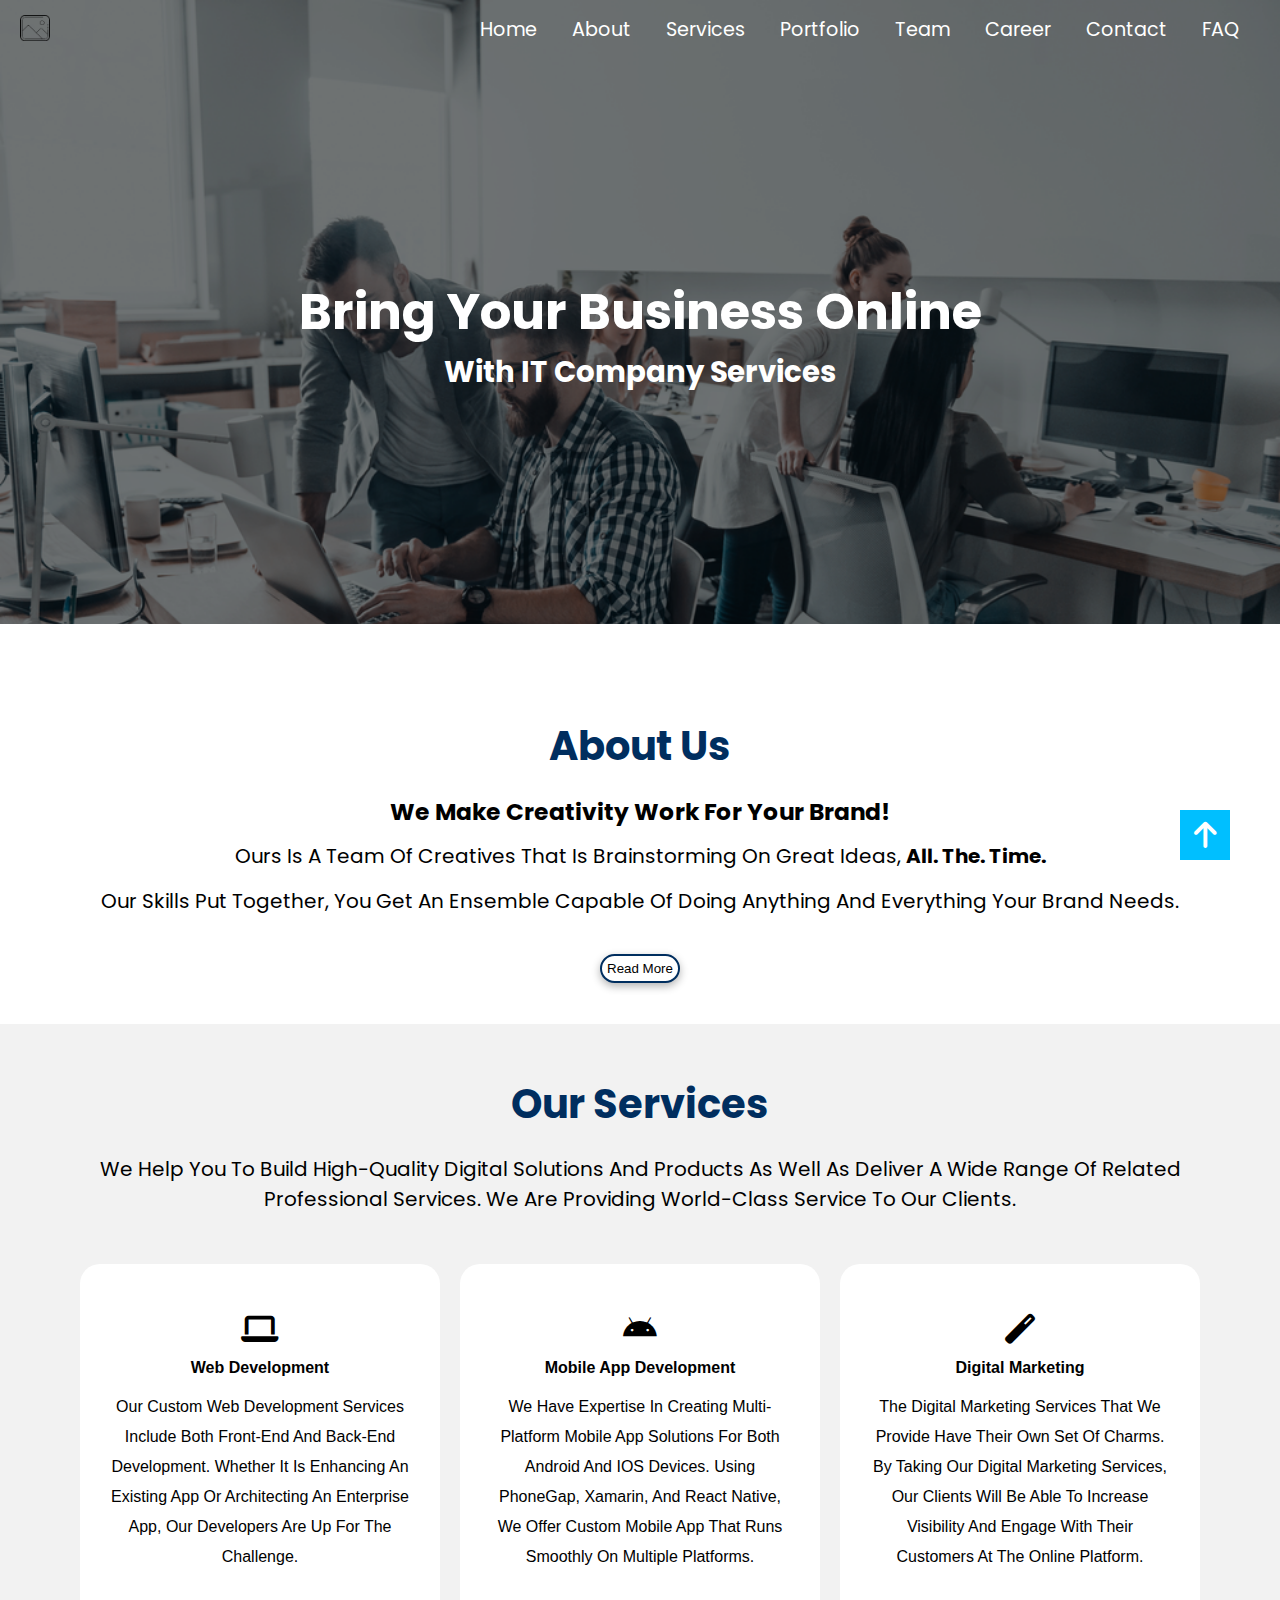
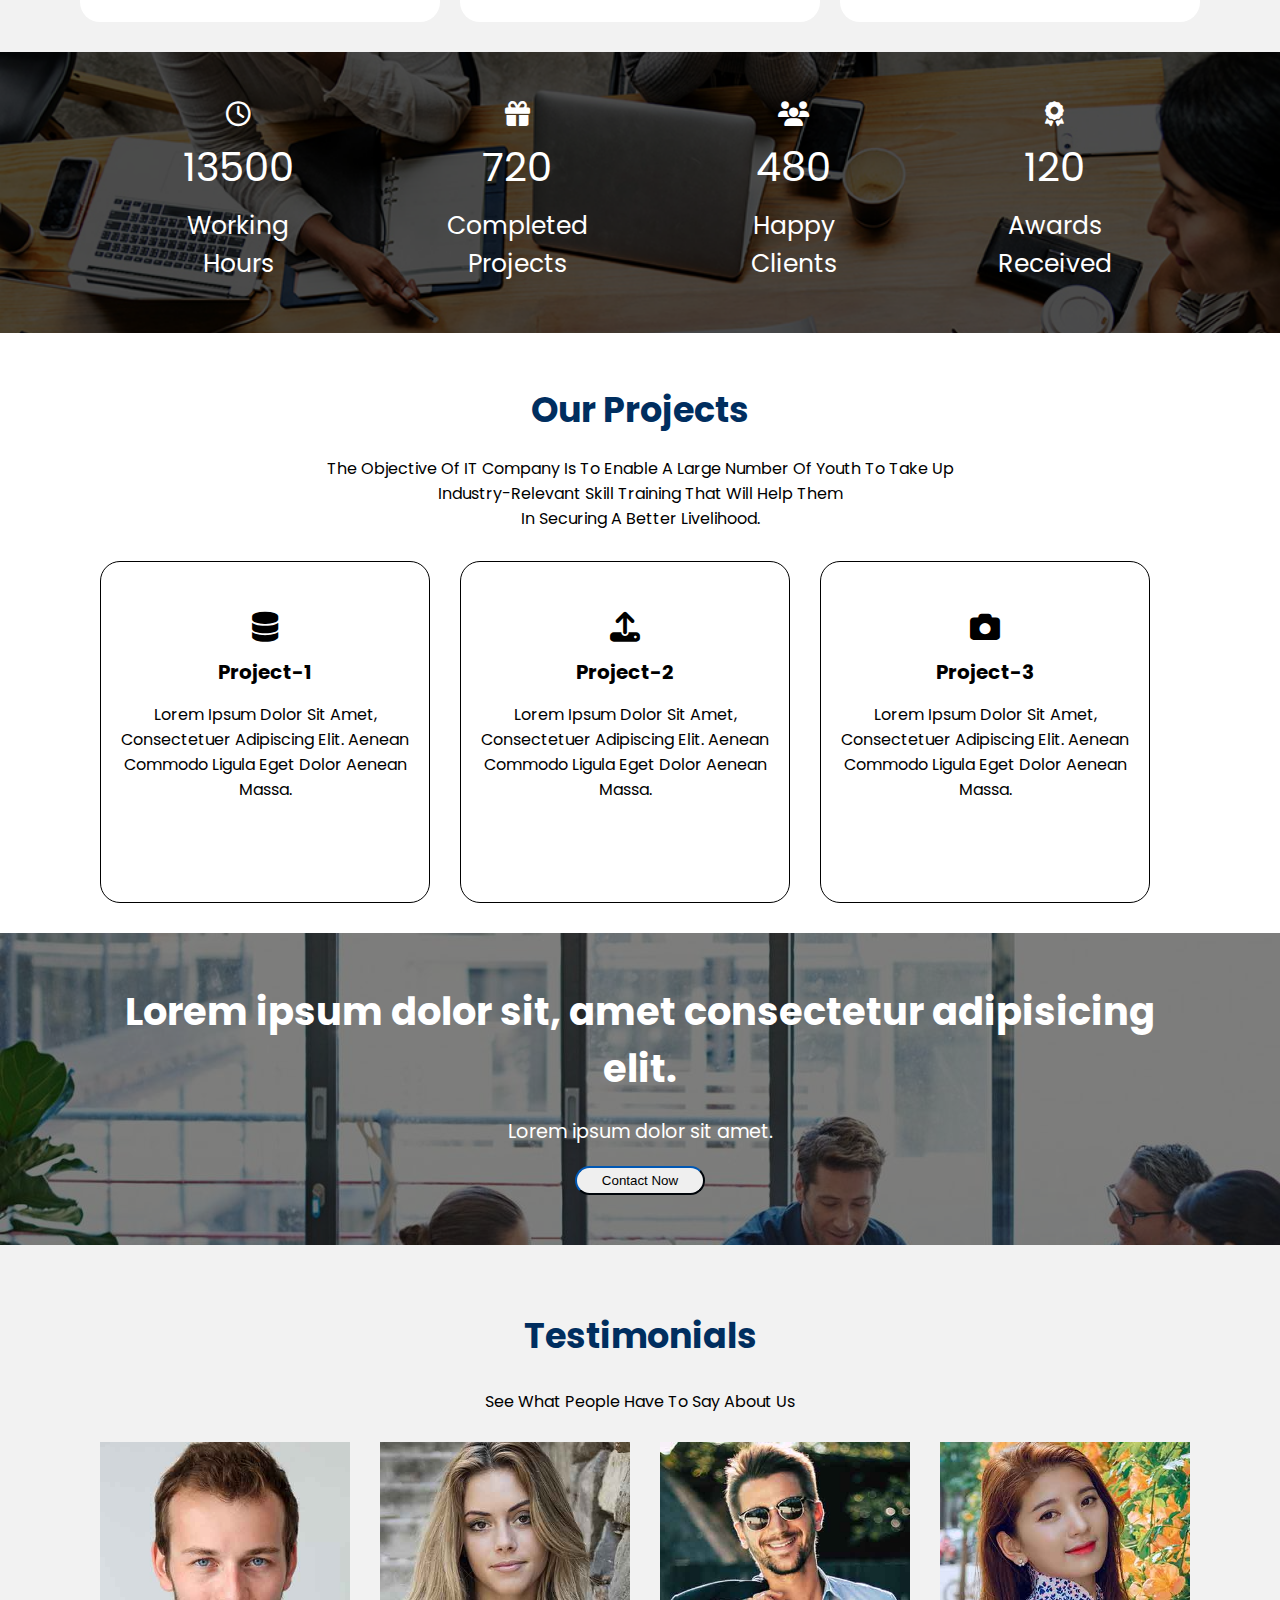
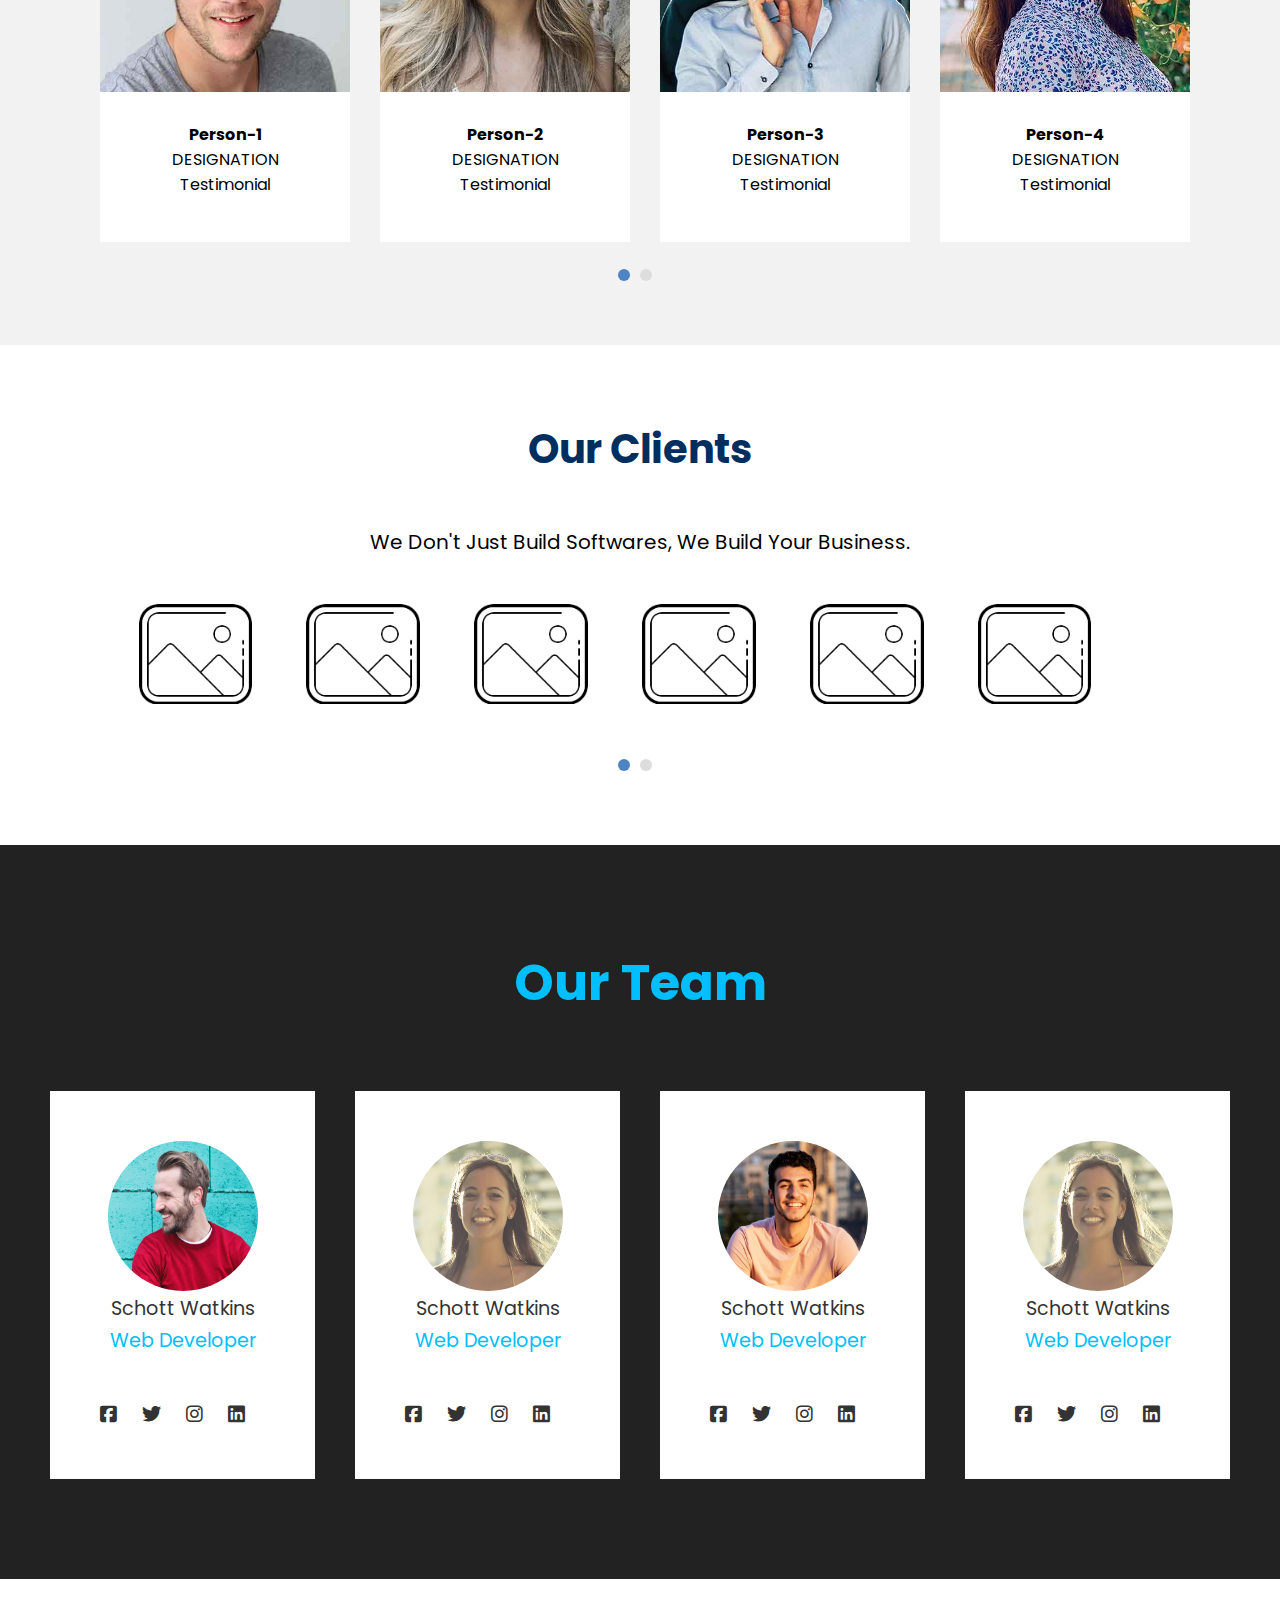
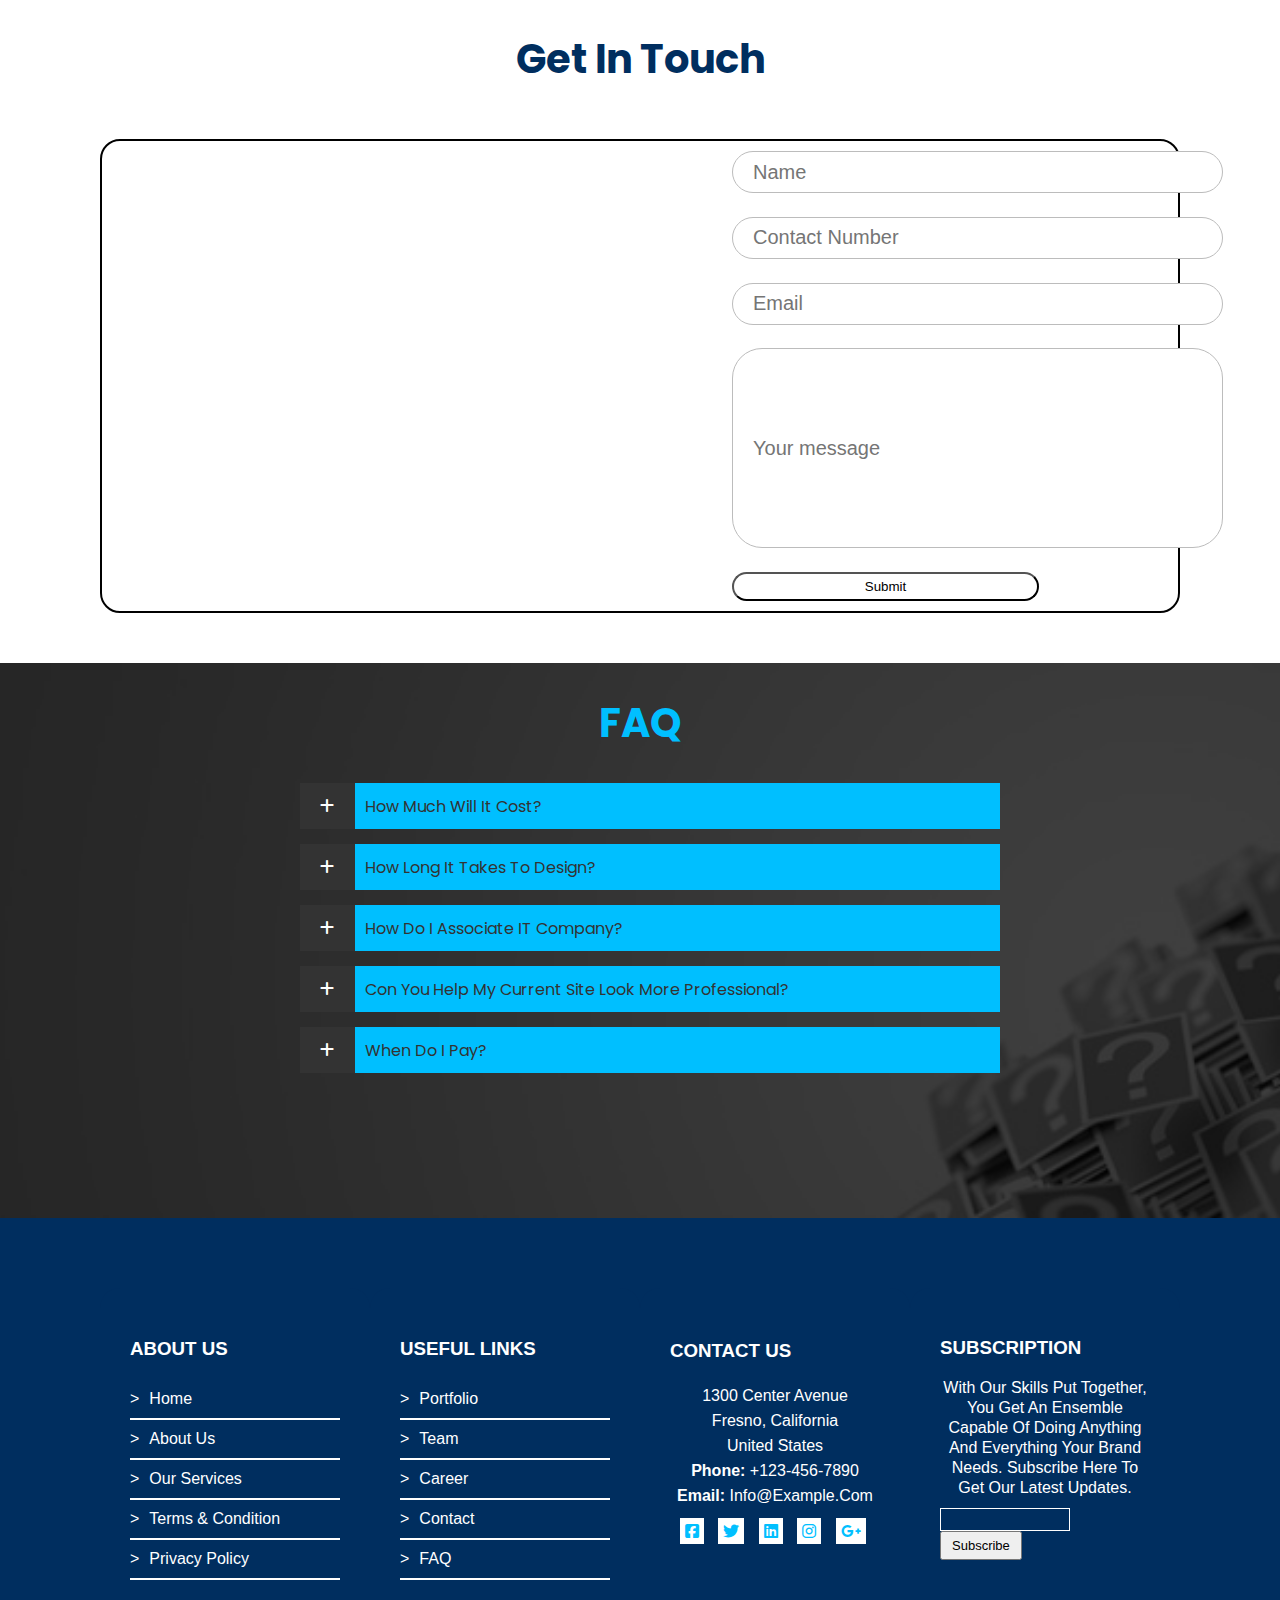
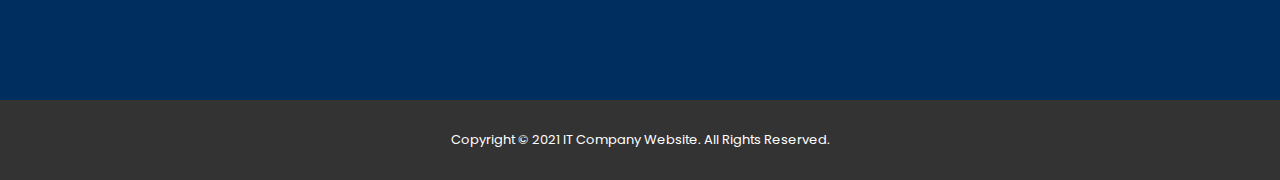
<file: index.html>
<html>
  <head>
    <title>home</title>
    <link rel="stylesheet" href="/css files/style.css" type="text/css" />
    <link rel="stylesheet" href="/css files/all.css" type="text/css" />
    <link rel="preconnect" href="https://fonts.googleapis.com" />
    <link rel="preconnect" href="https://fonts.gstatic.com" crossorigin />
    <link
      href="https://fonts.googleapis.com/css2?family=Hind+Madurai:wght@400;500&family=Kumbh+Sans:wght@400;500&family=Lato&family=Noto+Sans+Sora+Sompeng:wght@400;500&family=Pontano+Sans:wght@400;500;600&family=Varela&family=Vazirmatn:wght@400;500&display=swap"
      rel="stylesheet"
    />
    <link rel="preconnect" href="https://fonts.googleapis.com" />
    <link rel="preconnect" href="https://fonts.gstatic.com" crossorigin />
    <link
      href="https://fonts.googleapis.com/css2?family=Poppins:wght@300;400;500;600&display=swap"
      rel="stylesheet"
    />
  </head>
  <body>
    <!--Header-->
    <header>
      <nav>
        <div class="image">
          <img src="/image/image.png" alt="image" />
        </div>
        <div class="links">
          <ul>
            <li><a href="index.html">Home</a></li>
            <li><a href="#about">About</a></li>
            <li><a href="#services">Services</a></li>
            <li><a href="#portfolio">Portfolio</a></li>
            <li><a href="#team">Team</a></li>
            <li><a href="#career">Career</a></li>
            <li><a href="#contact">Contact</a></li>
            <li><a href="#faq">FAQ </a></li>
          </ul>
        </div>
      </nav>
      <div class="text">
        <h1>Bring Your Business Online</h1>
        <h3>With IT Company Services</h3>
      </div>
    </header>
    <!--Header Close-->

    <!--About US-->
    <a name="about"></a>
    <section>
      <div class="about-us">
        <h1>About Us</h1>
        <h3>We Make Creativity Work For Your Brand!</h3>
        <p>
          Ours Is A Team Of Creatives That Is Brainstorming On Great Ideas,
          <b>All. The. Time.</b>
        </p>
        <p>
          Our Skills Put Together, You Get An Ensemble Capable Of Doing Anything
          And Everything Your Brand Needs.
        </p>
        <button><a href="index.html">Read More</a></button>
      </div>
    </section>

    <!--Our Services-->
    <a name="services"></a>
    <section>
      <div class="services">
        <h1>Our Services</h1>
        <p>
          We Help You To Build High-Quality Digital Solutions And Products As
          Well As Deliver A Wide Range Of Related Professional Services. We Are
          Providing World-Class Service To Our Clients.
        </p>
        <div class="service">
          <div class="web block">
            <i class="fa-solid fa-laptop"></i>
            <h4>Web Development</h4>
            <p>
              Our Custom Web Development Services Include Both Front-End And
              Back-End Development. Whether It Is Enhancing An Existing App Or
              Architecting An Enterprise App, Our Developers Are Up For The
              Challenge.
            </p>
          </div>
          <div class="mobile block">
            <i class="fa-brands fa-android"></i>
            <h4>Mobile App Development</h4>
            <p>
              We Have Expertise In Creating Multi-Platform Mobile App Solutions
              For Both Android And IOS Devices. Using PhoneGap, Xamarin, And
              React Native, We Offer Custom Mobile App That Runs Smoothly On
              Multiple Platforms.
            </p>
          </div>
          <div class="digital-markting block">
            <i class="fa-solid fa-wand-magic"></i>
            <h4>Digital Marketing</h4>
            <p>
              The Digital Marketing Services That We Provide Have Their Own Set
              Of Charms. By Taking Our Digital Marketing Services, Our Clients
              Will Be Able To Increase Visibility And Engage With Their
              Customers At The Online Platform.
            </p>
          </div>
        </div>
      </div>
    </section>

    <!--Data-->
    <section>
      <div class="data">
        <div class="box">
          <i class="fa-regular fa-clock"></i>
          <p>13500</p>
          <p>Working Hours</p>
        </div>
        <div class="box">
          <i class="fa-solid fa-gift"></i>
          <p>720</p>
          <p>Completed Projects</p>
        </div>
        <div class="box">
          <i class="fa-solid fa-users"></i>
          <p>480</p>
          <p>Happy Clients</p>
        </div>
        <div class="box">
          <i class="fa-solid fa-award"></i>
          <p>120</p>
          <p>Awards Received</p>
        </div>
      </div>
    </section>

    <!--Our Projects-->
    <a name="portfolio"></a>
    <section>
      <div class="our-projects">
        <h1>Our Projects</h1>
        <p>
          The Objective Of IT Company Is To Enable A Large Number Of Youth To
          Take Up<br />
          Industry-Relevant Skill Training That Will Help Them<br />
          In Securing A Better Livelihood.
        </p>
        <div class="projects">
          <div class="box">
            <i class="fa-solid fa-database"></i>
            <h4>Project-1</h4>
            <p>
              Lorem Ipsum Dolor Sit Amet, Consectetuer Adipiscing Elit. Aenean
              Commodo Ligula Eget Dolor Aenean Massa.
            </p>
          </div>
          <div class="box">
            <i class="fa-solid fa-upload"></i>
            <h4>Project-2</h4>
            <p>
              Lorem Ipsum Dolor Sit Amet, Consectetuer Adipiscing Elit. Aenean
              Commodo Ligula Eget Dolor Aenean Massa.
            </p>
          </div>
          <div class="box">
            <i class="fa-solid fa-camera"></i>
            <h4>Project-3</h4>
            <p>
              Lorem Ipsum Dolor Sit Amet, Consectetuer Adipiscing Elit. Aenean
              Commodo Ligula Eget Dolor Aenean Massa.
            </p>
          </div>
        </div>
      </div>
    </section>

    <!--Contact Now-->
    <section>
      <div class="contact-now">
        <h1>Lorem ipsum dolor sit, amet consectetur adipisicing elit.</h1>
        <p>Lorem ipsum dolor sit amet.</p>
        <button>Contact Now</button>
      </div>
    </section>

    <!--Testimonials-->
    <section>
      <div class="testimonials">
        <h1>Testimonials</h1>
        <p>See What People Have To Say About Us</p>
        <div class="persons">
          <div class="box">
            <img src="/image/testimonial-1.jpg" alt="image" />
            <p><b>Person-1</b></p>
            <p>DESIGNATION</p>
            <p>Testimonial</p>
          </div>
          <div class="box">
            <img src="/image/testimonial-2.jpg" alt="image" />
            <p><b>Person-2</b></p>
            <p>DESIGNATION</p>
            <p>Testimonial</p>
          </div>
          <div class="box">
            <img src="/image/testimonial-3.jpg" alt="image" />
            <p><b>Person-3</b></p>
            <p>DESIGNATION</p>
            <p>Testimonial</p>
          </div>
          <div class="box">
            <img src="/image/testimonial-4.jpg" alt="image" />
            <p><b>Person-4</b></p>
            <p>DESIGNATION</p>
            <p>Testimonial</p>
          </div>
        </div>
        <div class="circles">
          <div class="circle"> </div>
          <div class="circle" id="non-color"> </div>
        </div> 
      </div>
    </section>

    <!--Our Clients-->
    <section>
      <div class="our-clients">
        <h1>Our Clients</h1>
        <p>We Don't Just Build Softwares, We Build Your Business.</p>
        <div class="images">
          <img src="/image/image.png" alt="image">
          <img src="/image/image.png" alt="image">
          <img src="/image/image.png" alt="image">
          <img src="/image/image.png" alt="image">
          <img src="/image/image.png" alt="image">
          <img src="/image/image.png" alt="image">
        </div>
        <div class="circles">
          <div class="circle"> </div>
          <div class="circle" id="non-color"> </div>
        </div> 
      </div>
    </section>

    <!--Our Team-->
    <a name="team"></a>
    <section>
      <div class="our-team">
        <h1>Our Team</h1>
        <div class="team-member">
          <div class="member">
            <img src="/image/pexels-andrea-piacquadio-845434.jpg" alt="image" />
            <p>Schott Watkins</p>
            <p>Web Developer</p>
            <div class="icon">
              <a href="https://www.facebook.com/"
                ><i class="fa-brands fa-square-facebook"></i
              ></a>
              <a href="https://twitter.com/login?lang=en"
                ><i class="fa-brands fa-twitter"></i
              ></a>
              <a href="https://www.instagram.com/"
                ><i class="fa-brands fa-instagram"></i
              ></a>
              <a href="https://www.linkedin.com/"
                ><i class="fa-brands fa-linkedin"></i
              ></a>
            </div>
          </div>
          <div class="member">
            <img src="/image/pexels-andrea-piacquadio-745136.jpg" alt="image" />
            <p>Schott Watkins</p>
            <p>Web Developer</p>
            <div class="icon">
              <a href="https://www.facebook.com/"
                ><i class="fa-brands fa-square-facebook"></i
              ></a>
              <a href="https://twitter.com/login?lang=en"
                ><i class="fa-brands fa-twitter"></i
              ></a>
              <a href="https://www.instagram.com/"
                ><i class="fa-brands fa-instagram"></i
              ></a>
              <a href="https://www.linkedin.com/"
                ><i class="fa-brands fa-linkedin"></i
              ></a>
            </div>
          </div>
          <div class="member">
            <img
              src="/image/pexels-hussein-altameemi-2776353.jpg"
              alt="image"
            />
            <p>Schott Watkins</p>
            <p>Web Developer</p>
            <div class="icon">
              <a href="https://www.facebook.com/"
                ><i class="fa-brands fa-square-facebook"></i
              ></a>
              <a href="https://twitter.com/login?lang=en"
                ><i class="fa-brands fa-twitter"></i
              ></a>
              <a href="https://www.instagram.com/"
                ><i class="fa-brands fa-instagram"></i
              ></a>
              <a href="https://www.linkedin.com/"
                ><i class="fa-brands fa-linkedin"></i
              ></a>
            </div>
          </div>
          <div class="member">
            <img src="/image/pexels-andrea-piacquadio-745136.jpg" alt="image" />
            <p>Schott Watkins</p>
            <p>Web Developer</p>
            <div class="icon">
              <a href="https://www.facebook.com/"
                ><i class="fa-brands fa-square-facebook"></i
              ></a>
              <a href="https://twitter.com/login?lang=en"
                ><i class="fa-brands fa-twitter"></i
              ></a>
              <a href="https://www.instagram.com/"
                ><i class="fa-brands fa-instagram"></i
              ></a>
              <a href="https://www.linkedin.com/"
                ><i class="fa-brands fa-linkedin"></i
              ></a>
            </div>
          </div>
        </div>
      </div>
    </section>

    <!--GET IN TOUCH-->
    <a name="contact"></a>
    <section>
      <div class="get-in-touch">
        <h1>Get In Touch</h1>
        <div class="box">
          <div class="map">
            <iframe
              src="https://www.google.com/maps/embed?pb=!1m14!1m8!1m3!1d42590001.85197726!2d60.94098308800179!3d32.3355387889366!3m2!1i1024!2i768!4f13.1!3m3!1m2!1s0x30635ff06b92b791%3A0xd78c4fa1854213a6!2sIndia!5e0!3m2!1sen!2sin!4v1706084081660!5m2!1sen!2sin"
              width="600"
              height="450"
              style="border: 0"
              allowfullscreen=""
              loading="lazy"
              referrerpolicy="no-referrer-when-downgrade"
            ></iframe>
          </div>
          <div class="message">
            <input type="text" placeholder="Name" class="normal-input"/>
            <input type="text" placeholder="Contact Number" class="normal-input"/>
            <input type="email" placeholder="Email" class="normal-input"/>
            <input type="text" placeholder="Your message" id="big-input"/>
            <button>Submit</button>
          </div>
        </div>
      </div>
    </section>

    <!--FAQ-->
    <a name="faq"></a>
    <section>
      <div class="faq">
        <h1>FAQ</h1>
        <ul>
          <li><i class="fa-solid fa-plus"></i>How Much Will It Cost?</li>
          <li><i class="fa-solid fa-plus"></i>How Long It Takes To Design?</li>
          <li>
            <i class="fa-solid fa-plus"></i>How Do I Associate IT Company?
          </li>
          <li>
            <i class="fa-solid fa-plus"></i>Con You Help My Current Site Look
            More Professional?
          </li>
          <li><i class="fa-solid fa-plus"></i>When Do I Pay?</li>
        </ul>
      </div>
    </section>

    <!--FOOTER-->
    <footer>
      <div class="details">
        <!--About-us-->
        <div class="about-us block">
          <h3>ABOUT US</h3>
          <ul>
            <li>><a href="index.html">Home</a></li>
            <li>><a href="#about">About Us</a></li>
            <li>><a href="#services">Our Services</a></li>
            <li>><a href="##">Terms & Condition</a></li>
            <li>><a href="##">Privacy Policy</a></li>
          </ul>
        </div>
        <!--Useful-links-->
        <div class="useful-links block">
          <h3>USEFUL LINKS</h3>
          <ul>
            <li>><a href="#protfolio">Portfolio</a></li>
            <li>><a href="#team">Team</a></li>
            <li>><a href="#career">Career</a></li>
            <li>><a href="#contact">Contact</a></li>
            <li>><a href="#faq">FAQ</a></li>
          </ul>
        </div>
        <!--Contact-us-->
        <div class="contact-us block">
          <h3>CONTACT US</h3>
          <p>
            1300 Center Avenue <br />Fresno, California<br />
            United States
          </p>
          <p><b>Phone:</b> +123-456-7890</p>
          <p><b>Email:</b> Info@Example.Com</p>
          <div class="icon">
            <a href="https://www.facebook.com/"
              ><i class="fa-brands fa-square-facebook"></i
            ></a>
            <a href="https://twitter.com/login?lang=en"
              ><i class="fa-brands fa-twitter"></i
            ></a>
            <a href="https://www.linkedin.com/"
              ><i class="fa-brands fa-linkedin"></i
            ></a>
            <a href="https://www.instagram.com/"
              ><i class="fa-brands fa-instagram"></i
            ></a>
            <a href="https://myaccount.google.com/?pli=1"
              ><i class="fa-brands fa-google-plus-g"></i
            ></a>
          </div>
        </div>
        <!--Subscription-->
        <div class="SUBSCRIPTION block">
          <h3>SUBSCRIPTION</h3>
          <p>
            With Our Skills Put Together, You Get An Ensemble Capable Of Doing
            Anything And Everything Your Brand Needs. Subscribe Here To Get Our
            Latest Updates.
          </p>
          <div class="email">
            <input type="email" />
            <button>Subscribe</button>
          </div>
        </div>
      </div>
      <!--Copyright-->
      <div class="copyright">
        <p>Copyright © 2021 IT Company Website. All Rights Reserved.</p>
      </div>
    </footer>
    <a class="gotop" href="#top"><i class="fa-solid fa-arrow-up"></i></a>
  </body>
</html>
</file>
<file: css files/style.css>
html{
    scroll-behavior: smooth;
}

*{
    margin: 0;
    padding: 0;
}

body{
    font-family: 'Poppins', sans-serif;
}

header{
    background-image: url(/image/img1.jpg);
    background-size: cover;
}

header .text{
    padding: 230px 0;
    color: white;
    display: flex;
    flex-direction: column;
    justify-content: center;
    align-items: center;
    font-size: 25px;
}

nav .image img{
    width: 30px;
}

nav{
    display: flex;
    justify-content: space-between;
    padding: 15px 40px 0 20px;
    font-size: larger;
}

nav .links ul{
    display: flex;
}

nav .links ul li{
    list-style: none;
    padding-left: 35px;
}

nav .links ul li a{
    text-decoration: none;
    color: white;
}

/*About US*/
section .about-us{
    display: flex;
    flex-direction: column;
    align-items: center;
    justify-content: space-around;
    height: 200px;
    margin: 100px;
    font-size: 20px;
    line-height: 45px;
}

section .about-us h1{
    color: #002e5f;
    margin: 0px 0 20px;
    font-size: 40px;
}

section .about-us button{
    border: 2px solid #002e5f;
    border-radius: 20px;
    background-color: white;
    text-decoration: none;
    margin: 30px 0 0;
    padding: 5px;
    box-shadow: 0 0.2rem 0.5rem rgba(0,0,0,.3);
}

section .about-us button a{
    text-decoration: none;
    color: black;
}

section .about-us a:hover{
    background-color: rgb(90, 92, 241);
    color: white;
    font-weight: bold;
}

/*Our Services*/
.services{
    text-align: center;
    height: auto;
    padding: 30px 70px;
    font-size: 20px;
    background-color:#f2f2f2;
}

.services h1{
    font-size: 40px;
    margin: 20px 0;
    color: rgb(0, 46, 95);
}

.service{
    margin-top: 50px;
    display: flex;
    justify-content: space-around;
}

.block{
    background-color: white;
    padding: 50px 30px;
    border-radius: 20px;
    font-size: medium;
    width: 300px;
    font-family: "Varela Round",Arial,"Helvetica Neue",Helvetica,sans-serif
}

.block h4{
    padding: 15px 0;
}

.services .block i{
    font-size: 30px;
}

.services .block p{
    line-height: 30px;
}

/*Data*/
.data{
    background-image: url(/image/img2.jpg);
    background-size: cover;
    display: flex;
    color: white;
    padding: 50px 50px 50px 150px;
}

.data .box{
    text-align: center;
    margin-right: 70px;
    font-size: 25px;
}

.data .box p:nth-child(2){
    font-size: 40px;
    padding: 10px 0;
}

/*Our Project*/
.our-projects{
    text-align: center;    
}

.our-projects h1{
    color: rgb(0, 46, 95);
    padding: 50px 0 20px 0;
    font-size: 35px;
}

.projects{
    display: flex;
    padding: 30px 100px;
}

.projects .box{
    padding: 50px 20px 100px;
    margin-right: 30px;
    border-radius: 20px;
    border: 0.5px solid black;
}

.projects .box h4{
    padding: 15px 0;
    font-size: 20px;
}

.projects .box i{
    font-size: 30px;
}

/*Contact Now*/
.contact-now{
    background-image: url(/image/img3.jpg);
    text-align: center;
    padding: 50px 100px;
    color: white;
    font-size: larger;
}

.contact-now p{
    padding: 20px 0;
}

.contact-now button{
    padding: 5px 25px;
    border-radius: 20px;
    border-color: rgb(0, 46, 95);
}

.contact-now button:hover{
    color:white;
    background-color: blue;
    cursor: pointer;
    letter-spacing: 1px;
}

/*Testimonials*/
.testimonials{
    background-color: #f2f2f2;
    display: flex;
    flex-direction: column;
    justify-content: space-around;
    height: 600px;
    padding: 50px 100px;
}

.testimonials h1,p {
    text-align: center;
}

.testimonials h1{
    color: #002e5f;
    font-size: 35px;
}

.testimonials .persons{
    display: flex;
}

.persons .box{
    background-color: white;
    height:400px;
    margin-right: 30px;
}


.box img{
    width:250px;
    margin-bottom: 30px;
}

/*Our Clients*/
.our-clients{
    text-align: center;
    display: flex;
    flex-direction: column;
    justify-content: space-around;
    height: 400px;
    padding: 50px 0;
}

.our-clients h1{
    color: #002e5f;
    font-size: 40px;
}

.our-clients p{
    font-size: 20px;
}

.our-clients .images img{
    height: 100px;
    margin-right: 50px;
}

 .circles{
    display: flex;
    justify-content:center;
    align-items: center;
}
 
.circle{
    height: 12px;
    width: 12px;
    margin-right: 10px;
    border-radius: 50%;
    background-color: rgb(79, 132, 196);
}

#non-color{
    background-color: #dddddd;
}

/*Our Team*/
.our-team{
    background-color: #222;
    padding: 100px 50px;
    color: white;
}

.our-team h1{
    text-align: center;
    color: #00bfff;
    font-size: 50px;
    margin-bottom: 70px;
}

.team-member{
    display: flex;
    justify-content: space-between;
}

.member{
    background-color: white;
    padding: 50px;
    text-align: center;
    font-size: larger;
}

.member img{
    height: 150px;
    width: 150px;
    border-radius: 50%;
}

.member p:nth-child(2){
    color: #333;
    padding:3px 0;
}

.member p:nth-child(3){
    color:#00bfff;
}

.member .icon i{
    color:#333;
    padding: 50px 20px 0 0;
}

/*GET IN TOUCH*/
.get-in-touch{
    padding: 50px 100px;
    
}

.get-in-touch h1{
    text-align: center;
    font-size: 40px;
    color: #002e5f;
    margin-bottom: 50px;
}

.get-in-touch .box{
    display: flex;
    border: 2px solid black;
    border-radius: 20px;
    padding: 10px;
}

.get-in-touch .message{
    display:flex;
    flex-direction: column;
    justify-content: space-between;
    margin: 0px 20px;

}

.get-in-touch .message input{
    width: 160%;
    font-size: 20px;
    border-radius: 30px;
    border: 1px solid #bcbcbc;
    padding: 20px;
}

.get-in-touch .message .normal-input{
    height:40px;
}

.get-in-touch .message #big-input{
    height: 200px;
}

.get-in-touch .box .message button{
    padding: 5px;
    border-radius: 20px;
    background-color: white;
}

/*FAQ*/
.faq{
    background-image: url(/image/Capture1.PNG);
    background-size: cover;
    padding: 30px 0px 130px 0px;
}

.faq h1{
    text-align: center;
    margin-bottom: 30px;
    font-size: 40px;
    color: #00bfff;
}

.faq ul{
    padding-left: 300px;
}

.faq li{
    list-style: none;
    margin-bottom: 15px;
    width: 700px;
    color: #333;
    background-color: #00bfff;
}

.faq li i{
    color: white;
    padding: 15px 20px;
    margin-right: 10px;
    background-color:#333;
}

/*FOOTER*/
.details{
    padding: 70px 100px;
    color: white;
    background-color: #002e5f;
    display: flex;
    justify-content: space-between;
}


.details a{
    color: white;
    text-decoration: none;
    padding-left: 10px;
}

.details h3{
    padding-bottom: 20px ;
}

.details .block{
    width: 330px;
    background-color: #002e5f;
}

/*About-US and Useful-Links*/
.details .about-us li, .useful-links li{
    display: block;
    list-style: none;
    text-underline-offset: 10px;
    border-bottom: 2px solid white;
    padding: 10px 0;
}

/*Contact-US*/
.details .contact-us{
    line-height: 25px;
}


.details .contact-us .icon a i{
    background-color: white;
    color: #00bfff;
    padding: 5px;
    margin-top: 10px;
}

/*Subscription*/
.SUBSCRIPTION{
    width:200px;
    line-height: 20px;
}

.SUBSCRIPTION .email{
    margin-top: 10px;
}

.SUBSCRIPTION .email input{
    background-color: #002e5f;
    border: 0.5px solid white;
    font-size: large;
    width: 130px;
}

.SUBSCRIPTION .email button{
    padding: 5px 10px;
    font-size: small;
}

.SUBSCRIPTION .email button:hover{
    color:white;
    background-color: blue;
    cursor: pointer;
    letter-spacing: 1px;
}

/*Copyright*/
.copyright{
    padding: 30px 70px;
    color: white;
    font-size: small;
    background-color: #333;
}

/*Go top*/
.gotop{
    position: fixed;
    width: 50px;
    height: 50px;
    background-color: #00bfff;
    bottom: 40px;
    right: 50px;
    text-decoration: none;
    text-align: center;
    line-height: 50px;
    color: white;
  }

  .gotop i{
    font-size: 30px;
    position: relative;
    top: 10px;
  }
</file>
